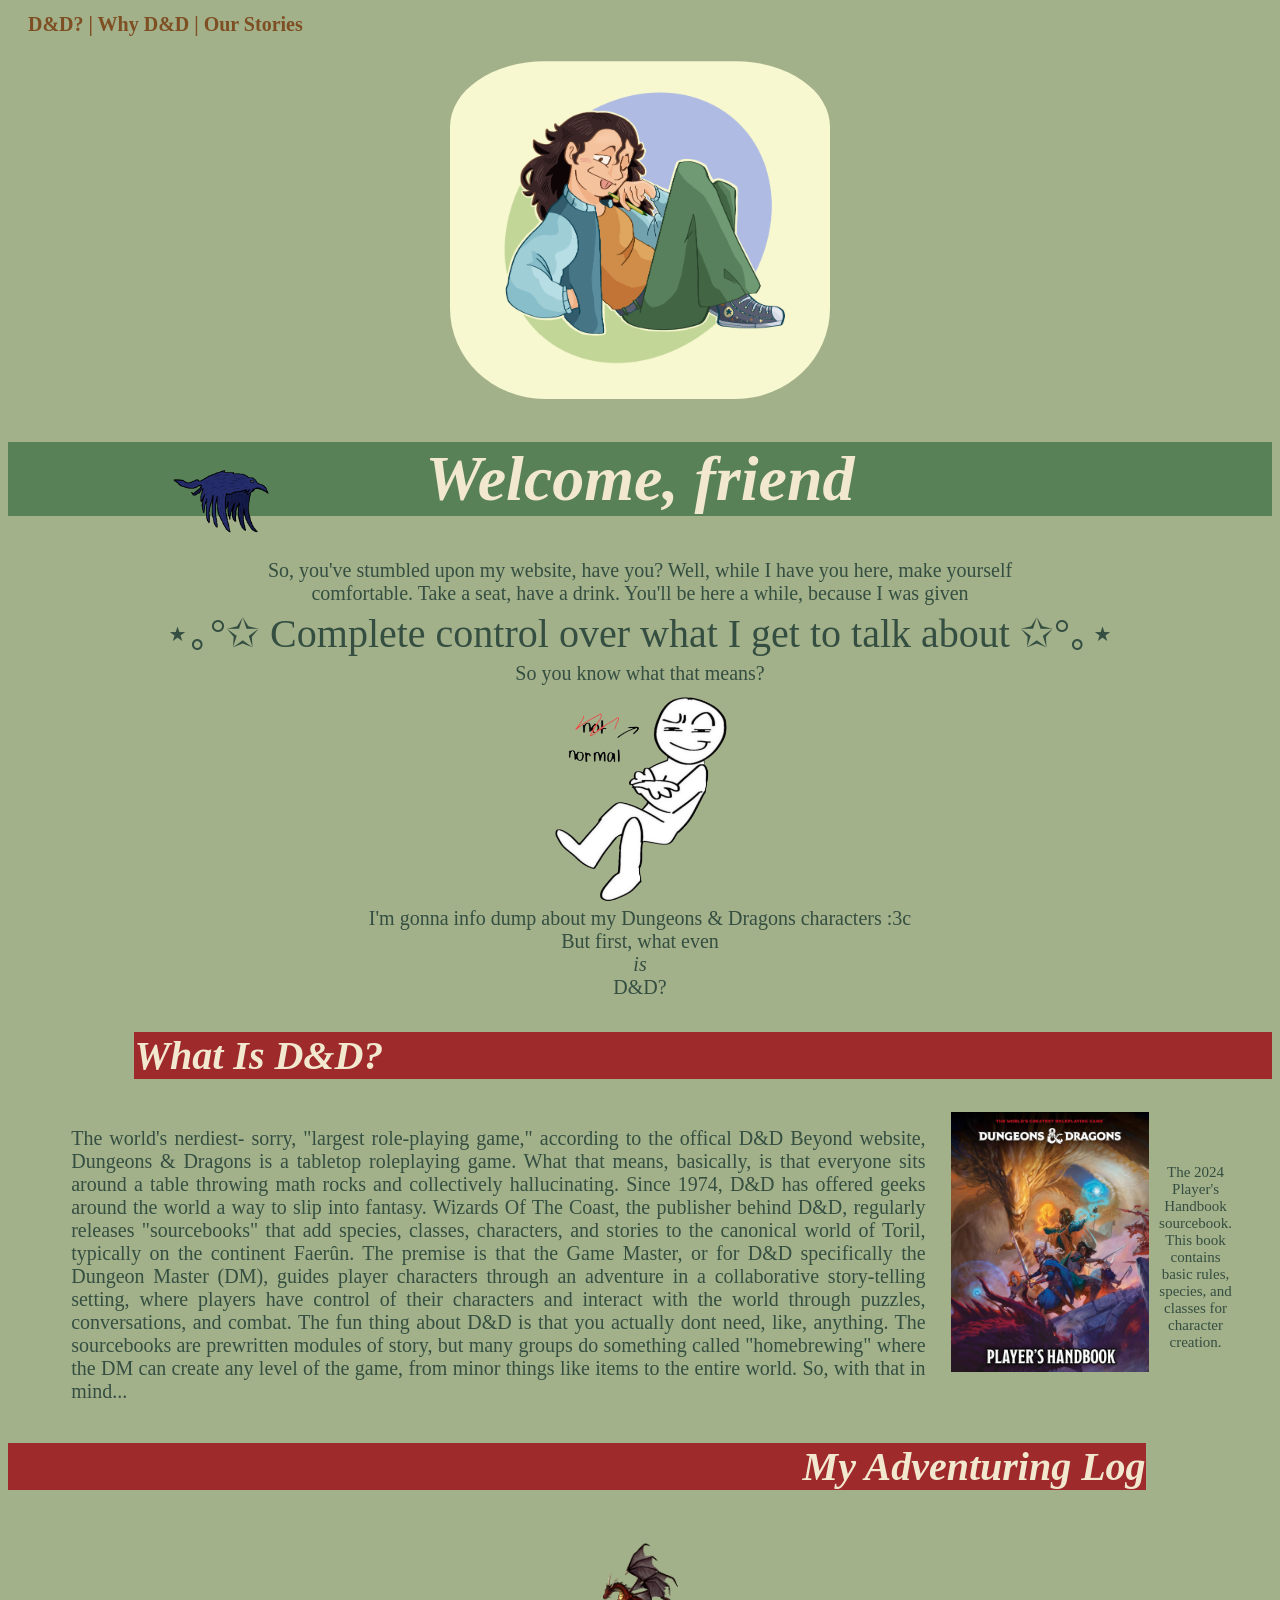
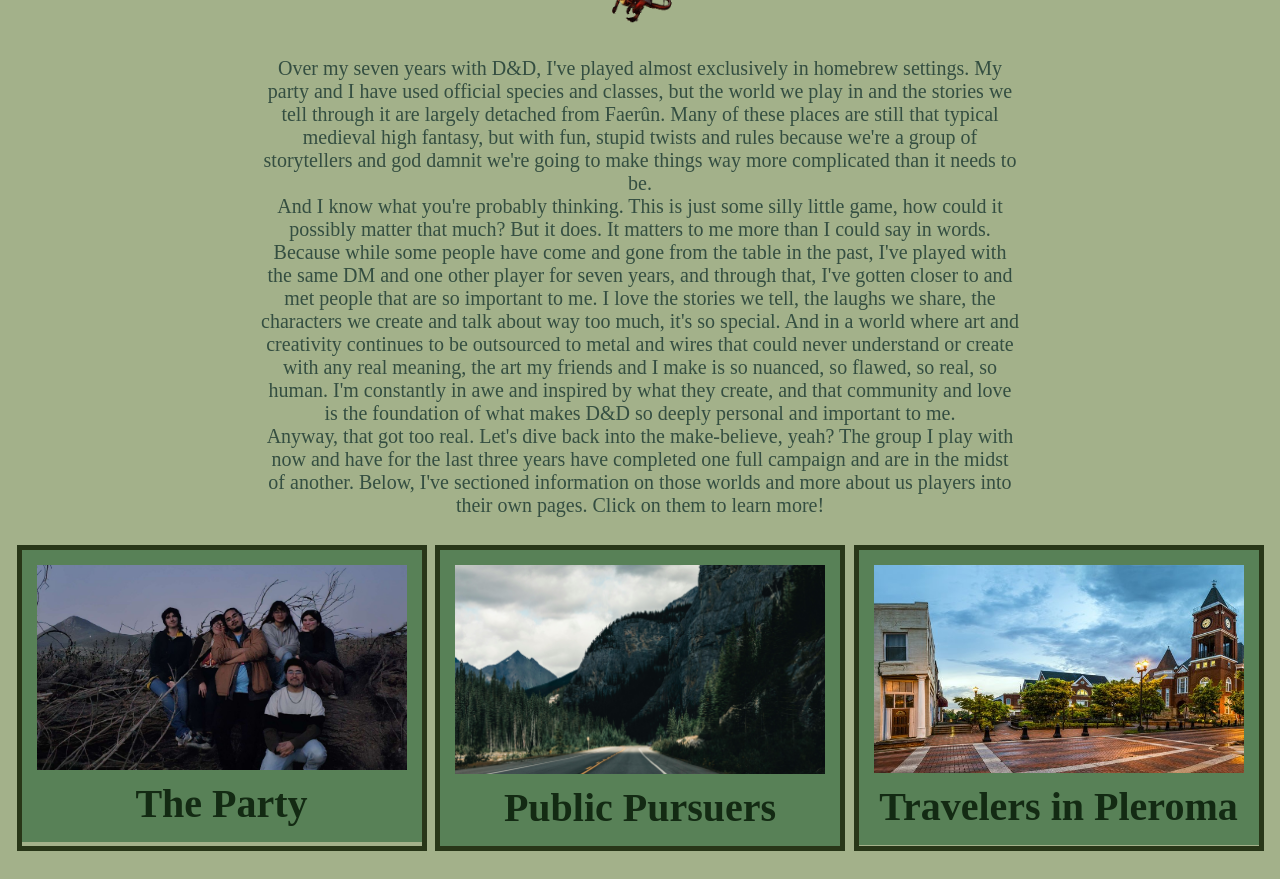
<file: index.html>
<!DOCTYPE html>
<html>
<head>
<title>Home</title>
<link rel="stylesheet" href="css/style.css">
<link rel="icon" href="img/sword.png">
</head>

<nav>
	<a href="#dnd">D&D?</a> |
	<a href="#adventure">Why D&D</a> |
	<a href="#gallery">Our Stories</a>
</nav>

<body class="home">


<div class="top">
	<img class="me" src="img/me_pfp.png" alt="me"/>
	<div class="star"><img src="img/crow.gif"/></div>
</div>

<div class="intro">
	<h1>Welcome, friend</h1>

	<p1>So, you've stumbled upon my website, have you? Well, while I have you here, make yourself comfortable. Take a seat, have a drink. You'll be here a while, because I was given </p1>

	<p2>⋆｡°✩ Complete control over what I get to talk about ✩°｡⋆ </p2>

	<p1>So you know what that means?</p1>
</div>

<div class="insert">

<img src="img/normal.png" alt="meme reaction"/>
<p1>I'm gonna info dump about my Dungeons & Dragons characters :3c
	<br>But first, what even <em>is</em> D&D?</p1>
</div>

<a name="dnd"></a>
<h2> What Is D&D?</h2>

<div class="dnd">

<p3> The world's nerdiest- sorry, "largest role-playing game," according to the offical D&D Beyond website, Dungeons & Dragons is a tabletop roleplaying game. What that means, basically, is that everyone sits around a table throwing math rocks and collectively hallucinating. Since 1974, D&D has offered geeks around the world a way to slip into fantasy. Wizards Of The Coast, the publisher behind D&D, regularly releases "sourcebooks" that add species, classes, characters, and stories to the canonical world of Toril, typically on the continent Faerûn. The premise is that the Game Master, or for D&D specifically the Dungeon Master (DM), guides player characters through an adventure in a collaborative story-telling setting, where players have control of their characters and interact with the world through puzzles, conversations, and combat. The fun thing about D&D is that you actually dont need, like, anything. The sourcebooks are prewritten modules of story, but many groups do something called "homebrewing" where the DM can create any level of the game, from minor things like items to the entire world. So, with that in mind... </p3>

	<img src="img/handbook.jpg" alt="dnd players handbook"/>
	<figcaption> The 2024 Player's Handbook sourcebook. This book contains basic rules, species, and classes for character creation. </figcaption>
</div>

<a name="adventure"></a>
<div class="adventure">
<h3> My Adventuring Log </h3>
<img src="img/dragon.gif" alt="gif dragon"/>
<p1> Over my seven years with D&D, I've played almost exclusively in homebrew settings. My party and I have used official species and classes, but the world we play in and the stories we tell through it are largely detached from Faerûn. Many of these places are still that typical medieval high fantasy, but with fun, stupid twists and rules because we're a group of storytellers and god damnit we're going to make things way more complicated than it needs to be.
<br> And I know what you're probably thinking. This is just some silly little game, how could it possibly matter that much? But it does. It matters to me more than I could say in words. Because while some people have come and gone from the table in the past, I've played with the same DM and one other player for seven years, and through that, I've gotten closer to and met people that are so important to me. I love the stories we tell, the laughs we share, the characters we create and talk about way too much, it's so special. And in a world where art and creativity continues to be outsourced to metal and wires that could never understand or create with any real meaning, the art my friends and I make is so nuanced, so flawed, so real, so human. I'm constantly in awe and inspired by what they create, and that community and love is the foundation of what makes D&D so deeply personal and important to me.
<br> Anyway, that got too real. Let's dive back into the make-believe, yeah? The group I play with now and have for the last three years have completed one full campaign and are in the midst of another. Below, I've sectioned information on those worlds and more about us players into their own pages. Click on them to learn more!
</div>

<a name="gallery"></a>
<br>

<div class="gallery">

<div class="gallery-item">
	<div class="desc"><a href="players/index.html"><img src="img/party1.jpg" alt="my friends">The Party</a></div>
</div>
<div class="gallery-item">
	<div class="desc"><a href="pubpur/index.html"><img src="img/mountains.jpeg" alt="mountains">Public Pursuers</a></div>
</div>
<div class="gallery-item">
	<div class="desc"><a href="c4/index.html"><img src="img/city.jpg" alt="city">Travelers in Pleroma</a></div>
</div>

</div>


</body>


</html>
</file>
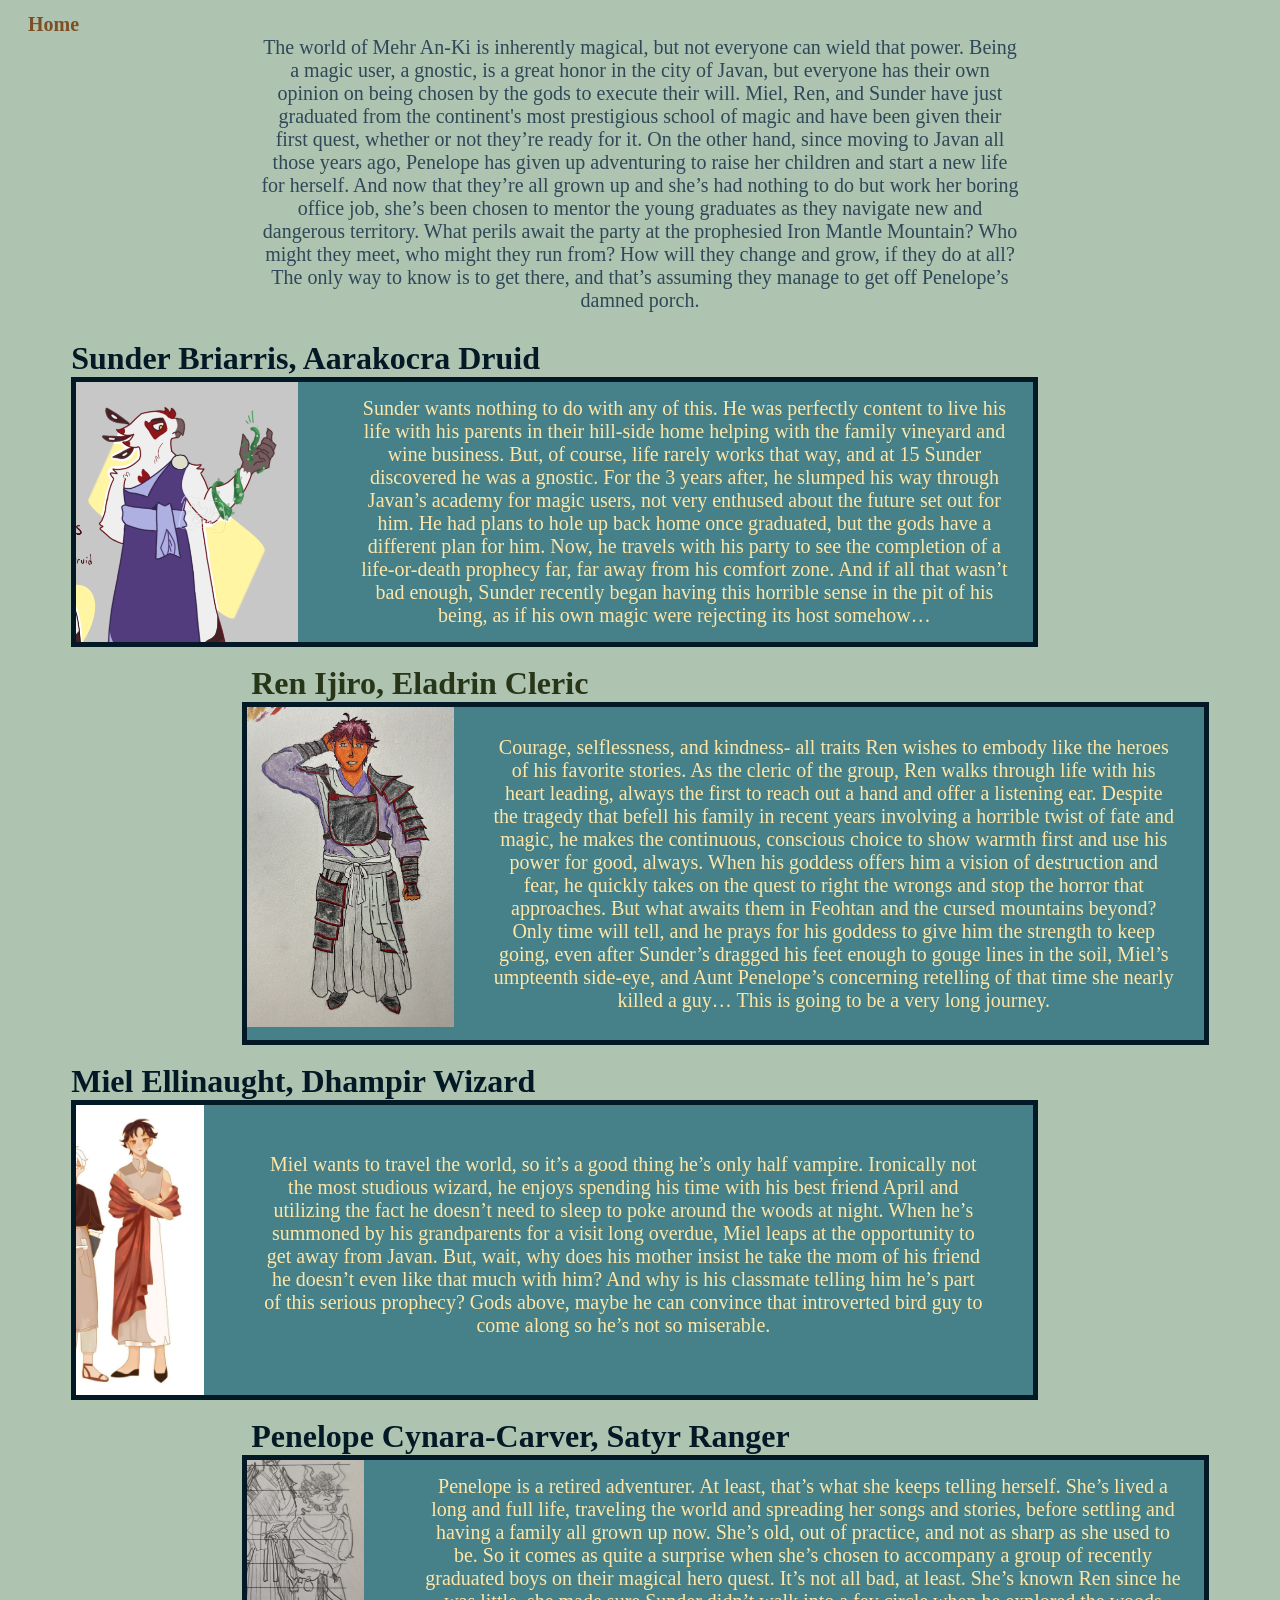
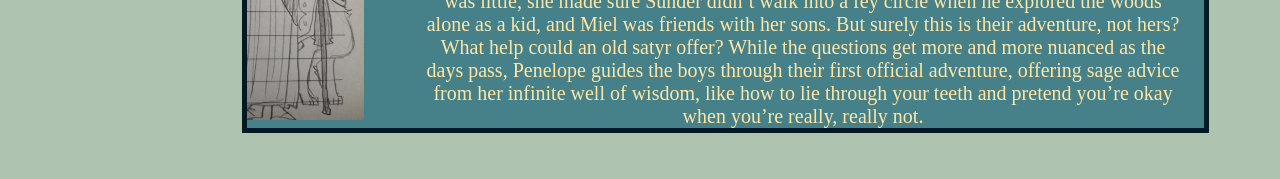
<file: c4/index.html>
<!DOCTYPE html>
<html>
<head>
<title>c4</title>
<link rel="stylesheet" href="css/style.css">
<link rel="icon" href="../img/sword.png">
</head>

<nav>
	<a href="../index.html">Home</a>
</nav>

<div class="intro">
<p1>The world of Mehr An-Ki is inherently magical, but not everyone can wield that power. Being a magic user, a gnostic, is a great honor in the city of Javan, but everyone has their own opinion on being chosen by the gods to execute their will. Miel, Ren, and Sunder have just graduated from the continent's most prestigious school of magic and have been given their first quest, whether or not they’re ready for it. On the other hand, since moving to Javan all those years ago, Penelope has given up adventuring to raise her children and start a new life for herself. And now that they’re all grown up and she’s had nothing to do but work her boring office job, she’s been chosen to mentor the young graduates as they navigate new and dangerous territory. What perils await the party at the prophesied Iron Mantle Mountain? Who might they meet, who might they run from? How will they change and grow, if they do at all? The only way to know is to get there, and that’s assuming they manage to get off Penelope’s damned porch.</p1>
</div>

<br>

<div class="gallery">

<h class="head-sunder"><b>Sunder Briarris, Aarakocra Druid</b></h>
<div class="sunder">
	<img src="img/sunder.png" alt="sunder">
	<p2> Sunder wants nothing to do with any of this. He was perfectly content to live his life with his parents in their hill-side home helping with the family vineyard and wine business. But, of course, life rarely works that way, and at 15 Sunder discovered he was a gnostic. For the 3 years after, he slumped his way through Javan’s academy for magic users, not very enthused about the future set out for him. He had plans to hole up back home once graduated, but the gods have a different plan for him. Now, he travels with his party to see the completion of a life-or-death prophecy far, far away from his comfort zone. And if all that wasn’t bad enough, Sunder recently began having this horrible sense in the pit of his being, as if his own magic were rejecting its host somehow…
 </p2>
</div>

<br>

<h class="head-ren"><b>Ren Ijiro, Eladrin Cleric</b></h>
<div class="ren">
	<img src="img/ren.jpg" alt="ren">
	<p2> Courage, selflessness, and kindness- all traits Ren wishes to embody like the heroes of his favorite stories. As the cleric of the group, Ren walks through life with his heart leading, always the first to reach out a hand and offer a listening ear. Despite the tragedy that befell his family in recent years involving a horrible twist of fate and magic, he makes the continuous, conscious choice to show warmth first and use his power for good, always. When his goddess offers him a vision of destruction and fear, he quickly takes on the quest to right the wrongs and stop the horror that approaches. But what awaits them in Feohtan and the cursed mountains beyond? Only time will tell, and he prays for his goddess to give him the strength to keep going, even after Sunder’s dragged his feet enough to gouge lines in the soil, Miel’s umpteenth side-eye, and Aunt Penelope’s concerning retelling of that time she nearly killed a guy… This is going to be a very long journey.
 </p2>
</div>

<br>

<h class="head-miel"><b>Miel Ellinaught, Dhampir Wizard</b></h>
<div class="miel">
	<img src="img/miel.jpg" alt="miel">
	<p2> Miel wants to travel the world, so it’s a good thing he’s only half vampire. Ironically not the most studious wizard, he enjoys spending his time with his best friend April and utilizing the fact he doesn’t need to sleep to poke around the woods at night. When he’s summoned by his grandparents for a visit long overdue, Miel leaps at the opportunity to get away from Javan. But, wait, why does his mother insist he take the mom of his friend he doesn’t even like that much with him? And why is his classmate telling him he’s part of this serious prophecy? Gods above, maybe he can convince that introverted bird guy to come along so he’s not so miserable.
 </p2>
</div>

<br>

<h class="head-pene"><b>Penelope Cynara-Carver, Satyr Ranger</b></h>
<div class="pene">
	<img src="img/pene.jpg" alt="penelope">
	<p2> Penelope is a retired adventurer. At least, that’s what she keeps telling herself. She’s lived a long and full life, traveling the world and spreading her songs and stories, before settling and having a family all grown up now. She’s old, out of practice, and not as sharp as she used to be. So it comes as quite a surprise when she’s chosen to accompany a group of recently graduated boys on their magical hero quest. It’s not all bad, at least. She’s known Ren since he was little, she made sure Sunder didn’t walk into a fey circle when he explored the woods alone as a kid, and Miel was friends with her sons. But surely this is their adventure, not hers? What help could an old satyr offer? While the questions get more and more nuanced as the days pass, Penelope guides the boys through their first official adventure, offering sage advice from her infinite well of wisdom, like how to lie through your teeth and pretend you’re okay when you’re really, really not.
 </p2>
</div>

<br>

</div>
</file>
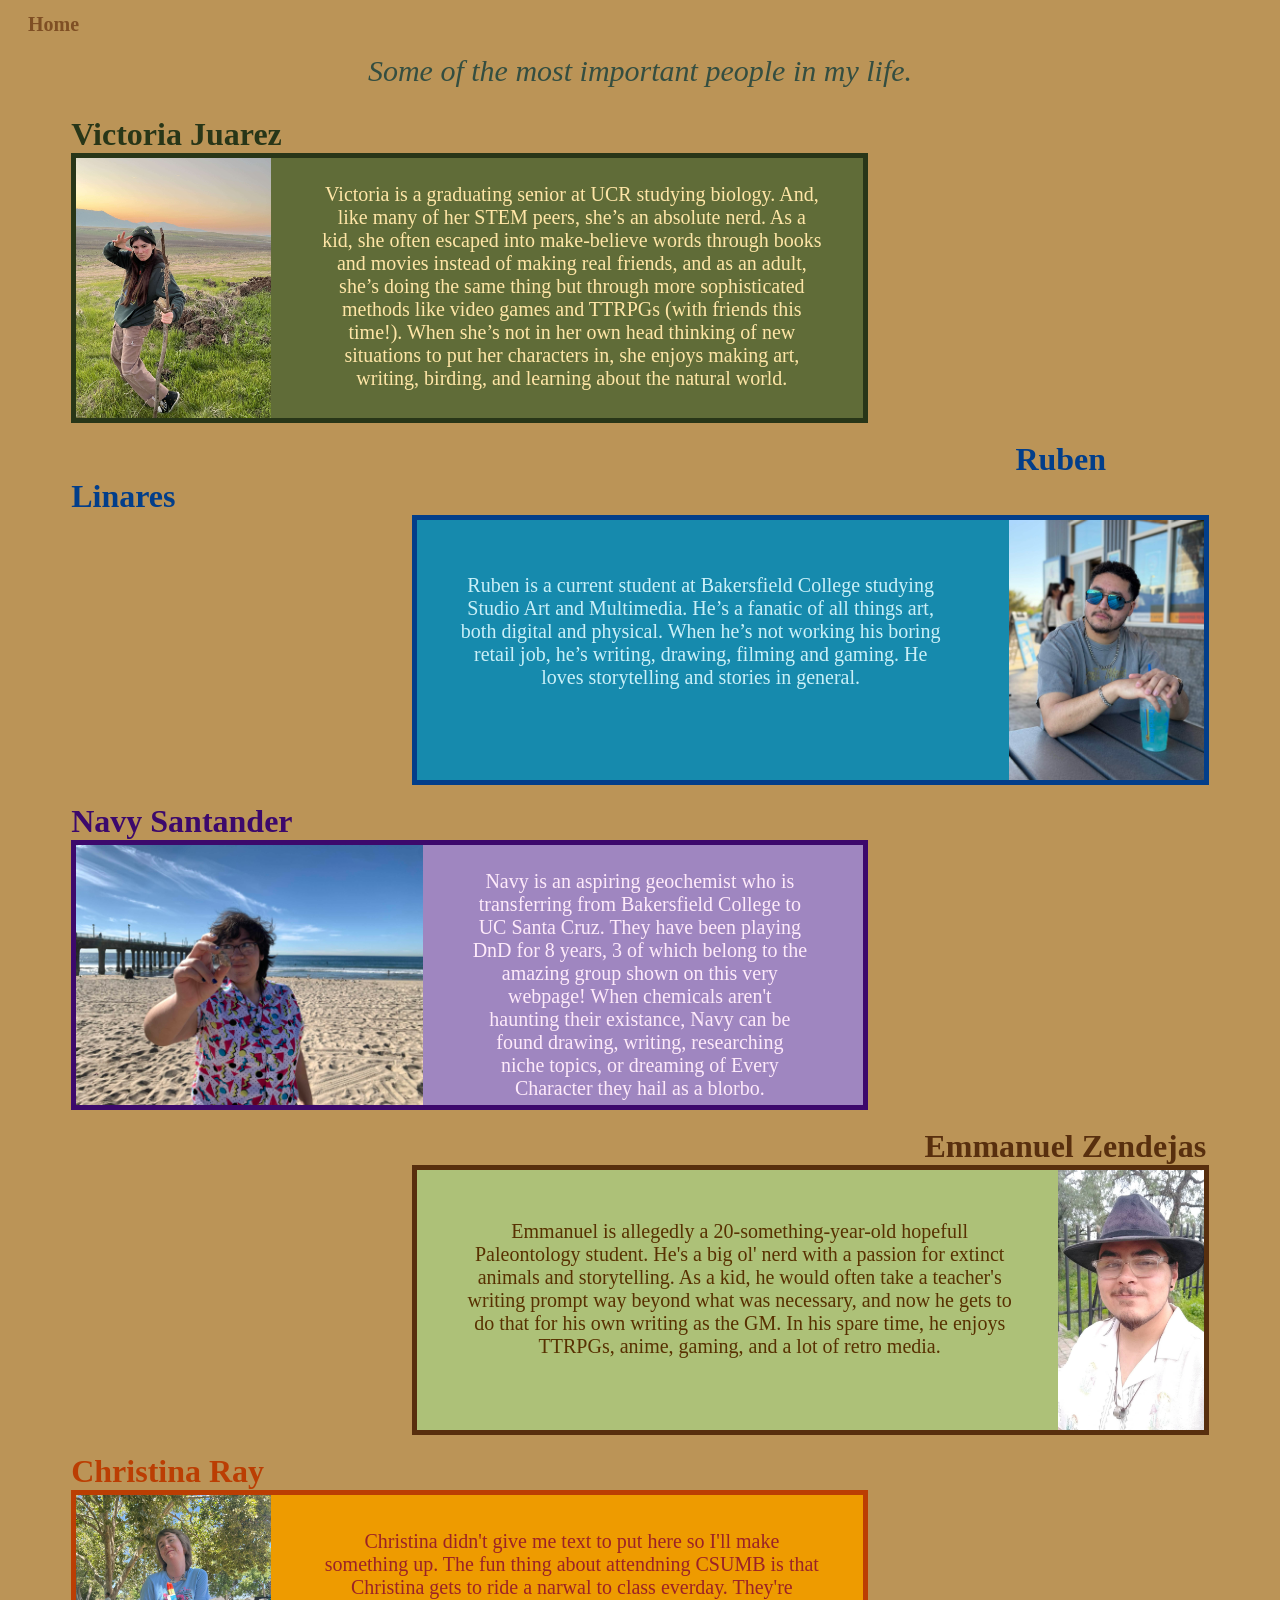
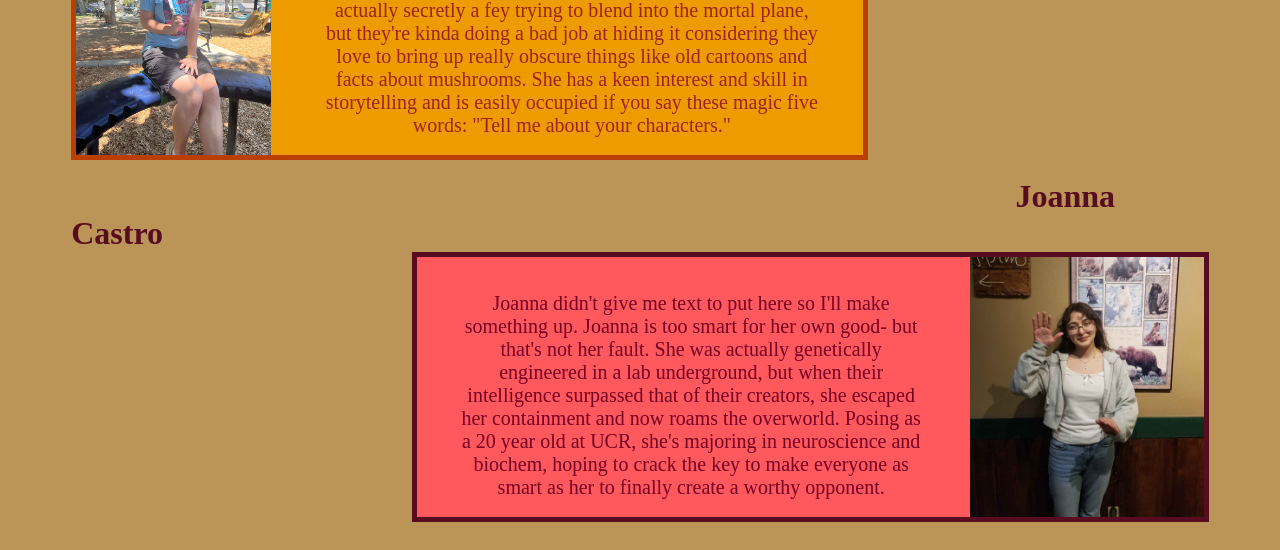
<file: players/index.html>
<!DOCTYPE html>
<html>
<head>
<title>Players</title>
<link rel="stylesheet" href="css/style.css">
<link rel="icon" href="../img/sword.png">
</head>

<header>
<nav>
	<a href="../index.html">Home</a>
</nav>

<br>

<div class="intro">
<p1> <em>Some of the most important people in my life.</em> </p1>
</div>

</header>

<body>

<br>

<div class="gallery">

<h class= "head-victoria"><b>Victoria Juarez</b></h>
<div class="victoria">
	<img src="img/me.jpg" alt="victoria">
	<p2> Victoria is a graduating senior at UCR studying biology. And, like many of her STEM peers, she’s an absolute nerd. As a kid, she often escaped into make-believe words through books and movies instead of making real friends, and as an adult, she’s doing the same thing but through more sophisticated methods like video games and TTRPGs (with friends this time!). When she’s not in her own head thinking of new situations to put her characters in, she enjoys making art, writing, birding, and learning about the natural world. </p2>
</div>

<br>

<h class="head-ruben"><b>Ruben Linares</b></h>
<div class="ruben">
	<p2> Ruben is a current student at Bakersfield College studying Studio Art and Multimedia. He’s a fanatic of all things art, both digital and physical. When he’s not working his boring retail job, he’s writing, drawing, filming and gaming. He loves storytelling and stories in general. </p2>
	<img src="img/ruben.jpg" alt="ruben">
</div>

<br>

<h class="head-navy"><b>Navy Santander</b></h>
<div class="navy">
	<img src="img/navy.jpg" alt="navy">
	<p2> Navy is an aspiring geochemist who is transferring from Bakersfield College to UC Santa Cruz. They have been playing DnD for 8 years, 3 of which belong to the amazing group shown on this very webpage! When chemicals aren't haunting their existance, Navy can be found drawing, writing, researching niche topics, or dreaming of Every Character they hail as a blorbo. </p2>
</div>

<br>

<h class="head-eman"><b>Emmanuel Zendejas</b></h>
<div class="eman">
	<p2> Emmanuel is allegedly a 20-something-year-old hopefull Paleontology student. He's a big ol' nerd with a passion for extinct animals and storytelling. As a kid, he would often take a teacher's writing prompt way beyond what was necessary, and now he gets to do that for his own writing as the GM.  In his spare time, he enjoys TTRPGs, anime,  gaming, and a lot of retro media.
 </p2>
	<img src="img/eman.jpg" alt="eman">
</div>

<br>

<h class="head-chris"><b>Christina Ray</b></h>
<div class="chris">
	<img src="img/chris.jpg" alt="chris">
	<p2> Christina didn't give me text to put here so I'll make something up. The fun thing about attendning CSUMB is that Christina gets to ride a narwal to class everday. They're actually secretly a fey trying to blend into the mortal plane, but they're kinda doing a bad job at hiding it considering they love to bring up really obscure things like old cartoons and facts about mushrooms. She has a keen interest and skill in storytelling and is easily occupied if you say these magic five words: "Tell me about your characters." </p2>
</div>

<br>

<h class="head-jo"><b>Joanna Castro</b></h>
<div class="jo">
	<p2> Joanna didn't give me text to put here so I'll make something up. Joanna is too smart for her own good- but that's not her fault. She was actually genetically engineered in a lab underground, but when their intelligence surpassed that of their creators, she escaped her containment and now roams the overworld. Posing as a 20 year old at UCR, she's majoring in neuroscience and biochem, hoping to crack the key to make everyone as smart as her to finally create a worthy opponent.
 </p2>
	<img src="img/jo.jpg" alt="jo">
</div>

</div>

</body>

</html>
</file>
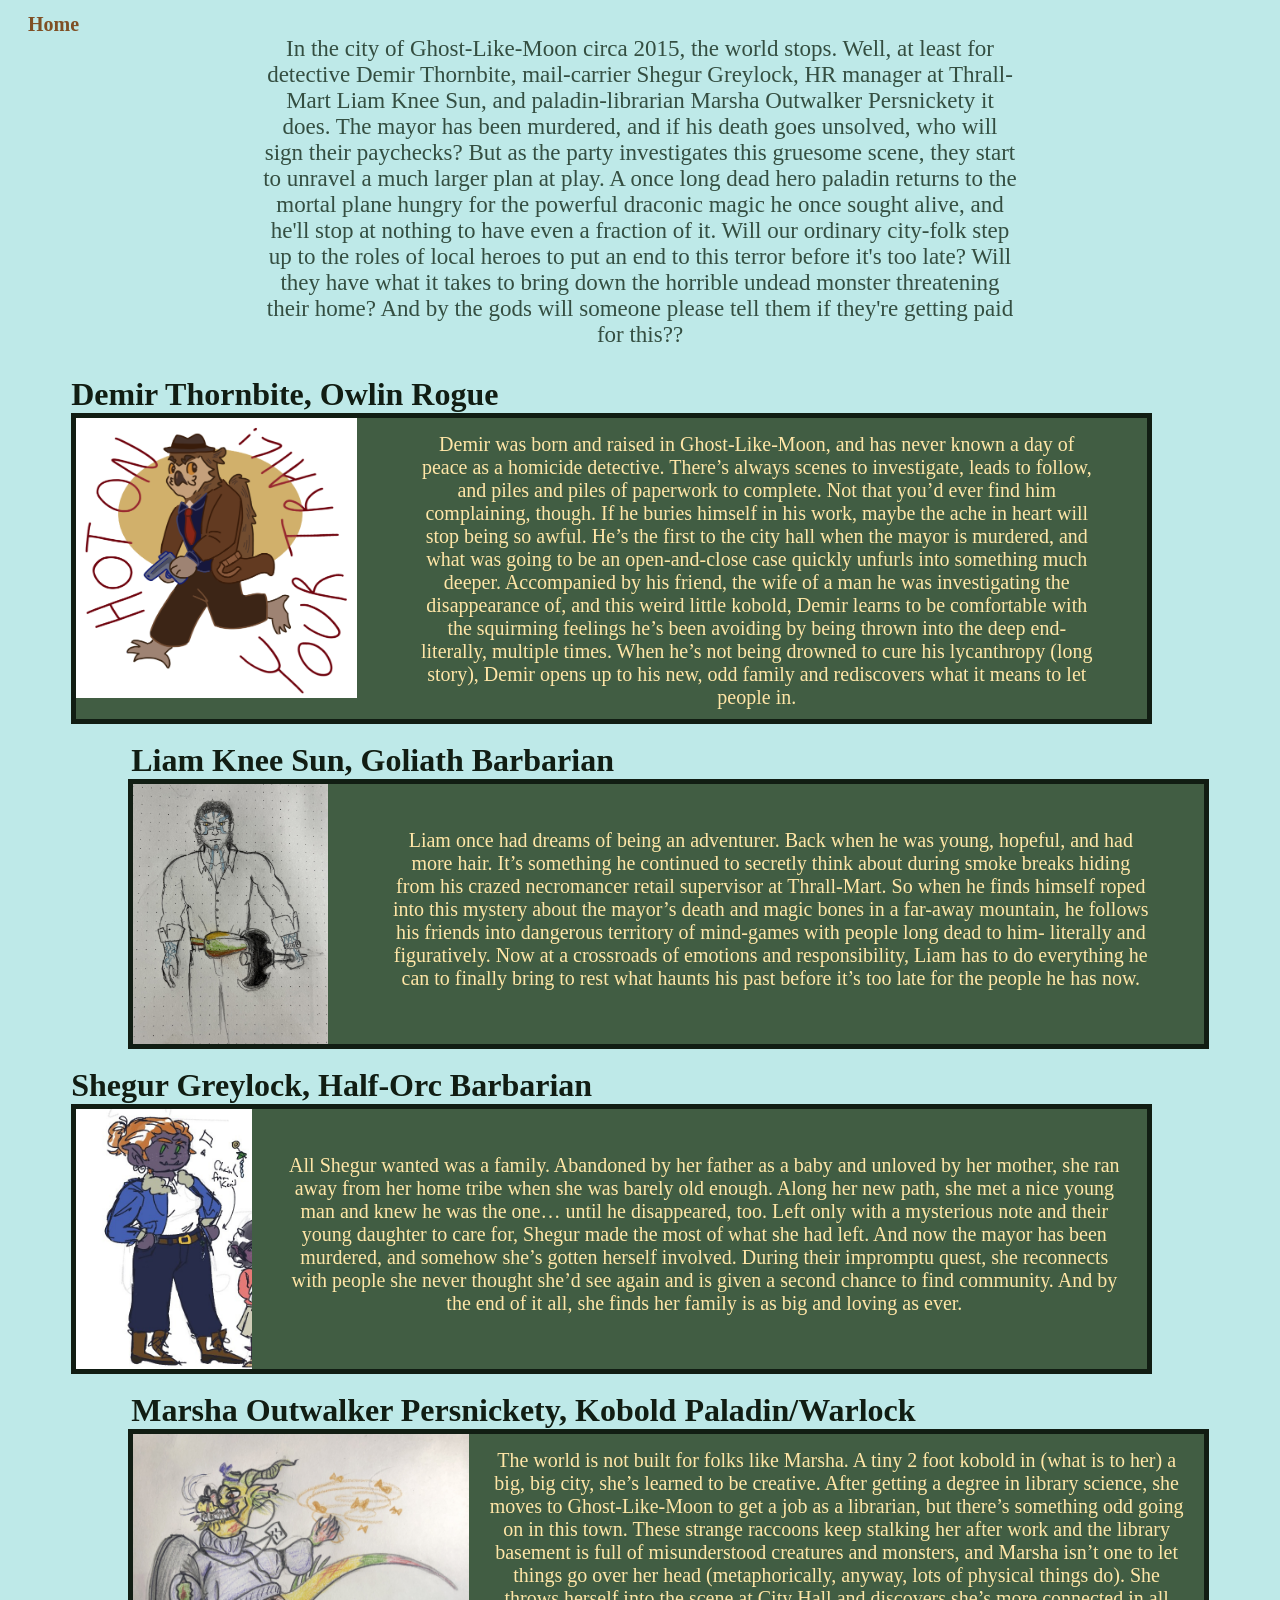
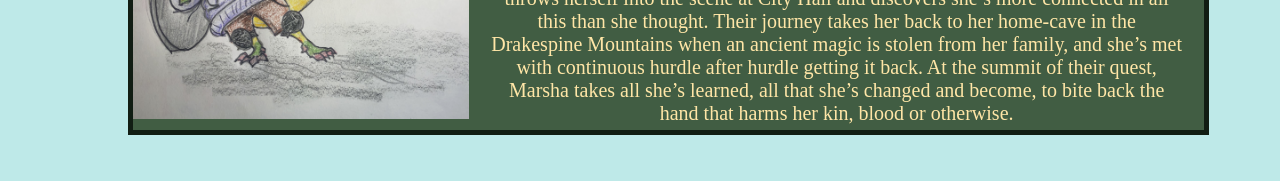
<file: pubpur/index.html>
<!DOCTYPE html>
<html>
<head>
<title>Public Pursuers</title>
<link rel="stylesheet" href="css/style.css">
<link rel="icon" href="../img/sword.png">
</head>

<nav>
	<a href="../index.html">Home</a>
</nav>


<div class="intro">
<p1> In the city of Ghost-Like-Moon circa 2015, the world stops. Well, at least for detective Demir Thornbite, mail-carrier Shegur Greylock, HR manager at Thrall-Mart Liam Knee Sun, and paladin-librarian Marsha Outwalker Persnickety it does. The mayor has been murdered, and if his death goes unsolved, who will sign their paychecks? But as the party investigates this gruesome scene, they start to unravel a much larger plan at play. A once long dead hero paladin returns to the mortal plane hungry for the powerful draconic magic he once sought alive, and he'll stop at nothing to have even a fraction of it. Will our ordinary city-folk step up to the roles of local heroes to put an end to this terror before it's too late? Will they have what it takes to bring down the horrible undead monster threatening their home? And by the gods will someone please tell them if they're getting paid for this?? 
</p1>
</div>

<br>


<!-- <section class= format>
<section class= character> -->


<div class="gallery">

<h class="head-demir"><b>Demir Thornbite, Owlin Rogue</b></h>
<div class="demir">
	<img src="img/demir.png" alt="demir">
	<p2> Demir was born and raised in Ghost-Like-Moon, and has never known a day of peace as a homicide detective. There’s always scenes to investigate, leads to follow, and piles and piles of paperwork to complete. Not that you’d ever find him complaining, though. If he buries himself in his work, maybe the ache in heart will stop being so awful. He’s the first to the city hall when the mayor is murdered, and what was going to be an open-and-close case quickly unfurls into something much deeper. Accompanied by his friend, the wife of a man he was investigating the disappearance of, and this weird little kobold, Demir learns to be comfortable with the squirming feelings he’s been avoiding by being thrown into the deep end- literally, multiple times. When he’s not being drowned to cure his lycanthropy (long story), Demir opens up to his new, odd family and rediscovers what it means to let people in. </p2>
</div>

<!-- </section>
</section>
 -->
<br>

<h class="head-liam"><b>Liam Knee Sun, Goliath Barbarian</b></h>
<div class="liam">
	<img src="img/liam.jpg" alt="liam">
	<p2>Liam once had dreams of being an adventurer. Back when he was young, hopeful, and had more hair. It’s something he continued to secretly think about during smoke breaks hiding from his crazed necromancer retail supervisor at Thrall-Mart. So when he finds himself roped into this mystery about the mayor’s death and magic bones in a far-away mountain, he follows his friends into dangerous territory of mind-games with people long dead to him- literally and figuratively. Now at a crossroads of emotions and responsibility, Liam has to do everything he can to finally bring to rest what haunts his past before it’s too late for the people he has now.</p2>
</div>

<br>

<h class="head-shegur"><b>Shegur Greylock, Half-Orc Barbarian</b></h>
<div class="shegur">
	<img src="img/shegur.jpg" alt="shegur">
	<p2>All Shegur wanted was a family. Abandoned by her father as a baby and unloved by her mother, she ran away from her home tribe when she was barely old enough. Along her new path, she met a nice young man and knew he was the one… until he disappeared, too. Left only with a mysterious note and their young daughter to care for, Shegur made the most of what she had left. And now the mayor has been murdered, and somehow she’s gotten herself involved. During their impromptu quest, she reconnects with people she never thought she’d see again and is given a second chance to find community. And by the end of it all, she finds her family is as big and loving as ever.</p2>
</div>

<br>


<h class="head-marsha"><b>Marsha Outwalker Persnickety, Kobold Paladin/Warlock</b></h>
<div class="marsha">
	<img src="img/marsha.jpg" alt="marsha">
	<p2>The world is not built for folks like Marsha. A tiny 2 foot kobold in (what is to her) a big, big city, she’s learned to be creative. After getting a degree in library science, she moves to Ghost-Like-Moon to get a job as a librarian, but there’s something odd going on in this town. These strange raccoons keep stalking her after work and the library basement is full of misunderstood creatures and monsters, and Marsha isn’t one to let things go over her head (metaphorically, anyway, lots of physical things do). She throws herself into the scene at City Hall and discovers she’s more connected in all this than she thought. Their journey takes her back to her home-cave in the Drakespine Mountains when an ancient magic is stolen from her family, and she’s met with continuous hurdle after hurdle getting it back. At the summit of their quest, Marsha takes all she’s learned, all that she’s changed and become, to bite back the hand that harms her kin, blood or otherwise.</p2>
</div>

<br>



</div>
</file>
<file: css/style.css>
body {
  background-color: #a3b18a;
}

nav {
  margin-left: 20px;
  padding-top: 5px;
  text-align: left;
  font-family: Gregoria;
  color: #7f4f24;
  font-weight: bold; 
  font-size: 20px;
}


a {
    text-decoration: none;
    color: #7f4f24;
    font-weight: bold;
}
a:hover{
    text-decoration: none;
    color: #ffe6a7;
}


.top img {
    display: block;
    margin: auto;
    width: 30%;
    border-radius: 25%;
    padding-top: 2%;
    position: relative;
    z-index: 2;
}

@keyframes myAnimation {
  0%   {left:-20%; top:20%;}
  25%  {left:25%; top:20%;}
  50%  {left:50%; top:20%;}
  100%  {left:65%; top:20%;}
}
.star {
  width: 35%;
  position: absolute;
  z-index: 1;
  animation-name: myAnimation;
  animation-duration: 25s;
  animation-iteration-count: infinite;
  animation-timing-function: linear;
  overscroll-behavior-x: contain;
}



h1 {
  color: #f2e8cf;
  background-color: #588157;
  text-align: center;
  font-family: Garamond;
  font-style: italic;
  font-size: 400%;
}

p1 {
  display: flex;
  flex-direction: column;
  margin-left: 20%;
  margin-right: 20%;
  text-align: center;
  font-family: Gregoria;
  color: #344e41;
  font-size: 20px;
}

p2 {
  display: flex;
  flex-direction: column;
  align-items: center;
  font-family: Gregoria;
  color: #344e41;
  font-size: 40px;
  font-style: bold;
  padding: 5px;
}




.insert img {
  width: 15%;
}

.insert{
  display: flex;
  flex-direction: column;
  align-items: center;
  font-family: Gregoria;
  color: #344e41;
  font-size: 20px;
}


h2 {
  color: #f2e8cf;
  background-color: #9e2a2b;
  align-items: left;
  font-family: Garamond;
  font-style: italic;
  font-size: 250%;
  margin-left: 10%;
}


.dnd {
  display: flex;
  flex-direction: row;
  justify-content: left;
  flex-wrap: nowrap;
}

.dnd p3 {
  display: flex;
  flex-direction: column;
  text-align: justify;
  font-family: Gregoria;
  color: #344e41;
  font-size: 20px;
  padding-top: 15px;
  margin-left: 5%;
  padding-right: 20px;
}

.dnd img {
  height: 260px;
  padding-left: 5px;
  padding-right: 10px;
}

figcaption {
  text-align: center;
  margin: auto;
  font-family: Gregoria;
  color: #344e41;
  font-size: 15px;
  padding-right: 40px;
 }



h3 {
  color: #f2e8cf;
  background-color: #9e2a2b;
  text-align: right;
  font-family: Garamond;
  font-style: italic;
  font-size: 250%;
  margin-right: 10%;
}

.adventure img{
    display: block;
    margin: auto;
    width: 10%;
    position: relative;
}


div.gallery {
  display: flex;
  flex-direction: row;
  flex-wrap: wrap;
  justify-content: space-evenly;
  padding-top: 10px;
  padding-bottom: 20px;
}

div.gallery-item {
  border: 5px solid #283618;
  width: 400px;
}

div.gallery-item img {
  width: 100%;
}

div.gallery-item div.desc {
  color: #f2e8cf;
  background-color: #588157;
  text-align: center;
  font-family: Garamond;
  font-size: 40px;
  padding: 15px;
  text-align: center;
  a {
    text-decoration: none;
    color: #132a13;
    font-weight: bold;
    }
  a:hover{
    text-decoration: none;
    color: #a3b18a;
    }
}
</file>
<file: c4/css/style.css>
body {
  background-color: #aec3b0;
}

nav {
  margin-left: 20px;
  padding-top: 5px;
  text-align: left;
  font-family: Gregoria;
  color: #7f4f24;
  font-weight: bold; 
  font-size: 20px;
}

a {
    text-decoration: none;
    color: #7f4f24;
    font-weight: bold;
}
a:hover{
    text-decoration: none;
    color: #ffe6a7;
}

.intro p1 {
  display: flex;
  flex-direction: column;
  margin-left: 20%;
  margin-right: 20%;
  text-align: center;
  font-family: Gregoria;
  color: #2f4858;
  font-size: 20px;
}


div.gallery {
  justify-content: space-evenly;
  padding-top: 10px;
  padding-bottom: 20px;
  margin-left: 5%;
  margin-right: 5%;
}


.head-sunder {
  color: #031926;
  font-family: Garamond;
  font-size: 200%;
}
.sunder {
  display: flex;
  flex-direction: row;
  justify-content: left;
  flex-wrap: nowrap;
  background-color: #468189;
  color: white;
  border: 5px solid #031926;
  margin-right: 15%;
}
.sunder img {
  height: 260px;
  padding-right: 10px;
}
.sunder p2 {
  display: flex;
  flex-direction: column;
  text-align: center;
  font-family: Gregoria;
  color: #ffe6a7;
  font-size: 20px;
  padding-top: 15px;
  margin-left: 5%;
  padding-right: 20px;
}


.head-ren {
  color: #283618;
  font-family: Garamond;
  font-size: 200%;
  margin-left: 180px;
}
.ren {
  display: flex;
  flex-direction: row;
  justify-content: left;
  flex-wrap: nowrap;
  background-color: #468189;
  color: white;
  border: 5px solid #031926;
  margin-left: 15%;
}
.ren img {
  height: 320px;
  padding-right: 10px;
}
.ren p2 {
  display: flex;
  flex-direction: column;
  text-align: center;
  font-family: Gregoria;
  color: #ffe6a7;
  font-size: 20px;
  padding: 3%;
}


.head-miel {
  color: #031926;
  font-family: Garamond;
  font-size: 200%;
}
.miel {
  display: flex;
  flex-direction: row;
  justify-content: left;
  flex-wrap: nowrap;
  background-color: #468189;
  color: white;
  border: 5px solid #031926;
  margin-right: 15%;
}
.miel img {
  height: 290px;
  padding-right: 10px;
}
.miel p2 {
  display: flex;
  flex-direction: column;
  text-align: center;
  font-family: Gregoria;
  color: #ffe6a7;
  font-size: 20px;
  padding-top: 15px;
  margin-left: 5%;
  padding-top: 5%;
  margin-right: 5%;
}


.head-pene {
  color: #031926;
  font-family: Garamond;
  font-size: 200%;
  margin-left: 180px;
}
.pene {
  display: flex;
  flex-direction: row;
  justify-content: left;
  flex-wrap: nowrap;
  background-color: #468189;
  color: white;
  border: 5px solid #031926;
  margin-left: 15%;
}
.pene img {
  height: 260px;
  padding-right: 10px;
}
.pene p2 {
  display: flex;
  flex-direction: column;
  text-align: center;
  font-family: Gregoria;
  color: #ffe6a7;
  font-size: 20px;
  padding-top: 15px;
  margin-left: 5%;
  padding-right: 20px;
}
</file>
<file: players/css/style.css>
body {
  background-color: #bb9457;
}

nav {
  margin-left: 20px;
  padding-top: 5px;
  text-align: left;
  font-family: Gregoria;
  color: #7f4f24;
  font-weight: bold; 
  font-size: 20px;
}

a {
    text-decoration: none;
    color: #7f4f24;
    font-weight: bold;
}
a:hover{
    text-decoration: none;
    color: #ffe6a7;
}

.intro {
  display: flex;
  flex-direction: column;
  margin-left: 20%;
  margin-right: 20%;
  text-align: center;
  font-family: Gregoria;
  color: #344e41;
  font-size: 30px;
}



div.gallery {
  justify-content: space-evenly;
  padding-top: 10px;
  padding-bottom: 20px;
  margin-left: 5%;
  margin-right: 5%;
}

.head-victoria {
  color: #283618;
  font-family: Garamond;
  font-size: 200%;
}
.victoria {
  display: flex;
  flex-direction: row;
  justify-content: left;
  flex-wrap: nowrap;
  background-color: #606c38;
  color: white;
  border: 5px solid #283618;
  margin-right: 30%;
}
.victoria img {
  height: 260px;
  padding-right: 10px;
}
.victoria p2 {
  display: flex;
  flex-direction: column;
  text-align: center;
  font-family: Gregoria;
  color: #ffe6a7;
  font-size: 20px;
  padding-top: 15px;
  margin-left: 5%;
  margin-right: 5%;
  margin-top: 10px;
}

.head-ruben {
  margin-left: 83%;
  color: #023e8a;
  text-align: right;
  font-family: Garamond;
  font-size: 200%;
}
.ruben {
  display: flex;
  flex-direction: row;
  justify-content: left;
  flex-wrap: nowrap;
  background-color: #168aad;
  color: white;
  border: 5px solid #023e8a;
  margin-left: 30%;
}
.ruben img {
  height: 260px;
  padding-left: 5px;
}
.ruben p2 {
  display: flex;
  flex-direction: column;
  text-align: center;
  font-family: Gregoria;
  color: #caf0f8;
  font-size: 20px;
  padding-top: 15px;
  margin: 5%;
  padding-right: 20px;
}

.head-navy {
  color: #3c096c;
  font-family: Garamond;
  font-size: 200%;
}
.navy {
  display: flex;
  flex-direction: row;
  justify-content: left;
  flex-wrap: nowrap;
  background-color: #9f86c0;
  color: white;
  border: 5px solid #3c096c;
  margin-right: 30%;
}
.navy img {
  height: 260px;
  padding-right: 10px;
}
.navy p2 {
  display: flex;
  flex-direction: column;
  text-align: center;
  font-family: Gregoria;
  color: #feeafa;
  font-size: 20px;
  padding-top: 15px;
  margin-left: 5%;
  padding-right: 7%;
  margin-top: 10px;
}

.head-eman {
  margin-left: 75%;
  color: #582f0e;
  text-align: right;
  font-family: Garamond;
  font-size: 200%;
}
.eman {
  display: flex;
  flex-direction: row;
  justify-content: left;
  flex-wrap: nowrap;
  background-color: #adc178;
  color: white;
  border: 5px solid #582f0e;
  margin-left: 30%; 
}
.eman img {
  height: 260px;
  padding-left: 5px;
}
.eman p2 {
  display: flex;
  flex-direction: column;
  text-align: center;
  font-family: Gregoria;
  color: #583101;
  font-size: 20px;
  padding-top: 15px;
  margin-left: 5%;
  margin-right: 30px;
  margin-top: 35px;
}

.head-chris {
  color: #bb3e03;
  font-family: Garamond;
  font-size: 200%;
}
.chris {
  display: flex;
  flex-direction: row;
  justify-content: left;
  flex-wrap: nowrap;
  background-color: #ee9b00;
  color: white;
  border: 5px solid #bb3e03;
  margin-right: 30%;
}
.chris img {
  height: 260px;
  padding-right: 10px;
}
.chris p2 {
  display: flex;
  flex-direction: column;
  text-align: center;
  font-family: Gregoria;
  color: #9b2226;
  font-size: 20px;
  padding-top: 15px;
  margin-left: 5%;
  margin-right: 5%;
  margin-top: 20px;
}

.head-jo {
  margin-left: 83%;
  color: #580c1f;
  text-align: right;
  font-family: Garamond;
  font-size: 200%;
}
.jo {
  display: flex;
  flex-direction: row;
  justify-content: left;
  flex-wrap: nowrap;
  background-color: #ff595e;
  color: white;
  border: 5px solid #580c1f;
  margin-left: 30%;
}
.jo img {
  height: 260px;
  padding-left: 5px;
}
.jo p2 {
  display: flex;
  flex-direction: column;
  text-align: center;
  font-family: Gregoria;
  color: #720026;
  font-size: 20px;
  padding-top: 15px;
  margin-left: 5%;
  margin-right: 5%;
  margin-top: 20px;
}
</file>
<file: pubpur/css/style.css>
body {
  background-color: #bee9e8;
}

nav {
  margin-left: 20px;
  padding-top: 5px;
  text-align: left;
  font-family: Gregoria;
  color: #7f4f24;
  font-weight: bold; 
  font-size: 20px;
}
a {
    text-decoration: none;
    color: #7f4f24;
    font-weight: bold;
}
a:hover{
    text-decoration: none;
    color: #ffe6a7;
}


.intro p1 {
  display: flex;
  flex-direction: column;
  margin-left: 20%;
  margin-right: 20%;
  text-align: center;
  font-family: Monaco;
  color: #344e41;
  font-size: 23px;
}


/*.character {
  display: flex;
  flex-direction: row;
  justify-content: left;
  flex-wrap: nowrap;
}

.character img {
  height: 200px;
  border-radius: 16px;
}

.characterdesc {
  display: flex;
  flex-direction: column;
  flex-wrap: wrap;
  justify-content: top;
}*/




div.gallery {
  justify-content: space-evenly;
  padding-top: 10px;
  padding-bottom: 20px;
  margin-left: 5%;
  margin-right: 5%;
}


.head-demir {
  color: #111d13;
  font-family: Garamond;
  font-size: 200%;
}
.demir {
  display: flex;
  flex-direction: row;
  justify-content: left;
  flex-wrap: nowrap;
  background-color: #415d43;
  color: white;
  border: 5px solid #111d13;
  margin-right: 5%;
}
.demir img {
  height: 280px;
  padding-right: 10px;
}
.demir p2 {
  display: flex;
  flex-direction: column;
  text-align: center;
  font-family: Gregoria;
  color: #ffe6a7;
  font-size: 20px;
  padding-top: 15px;
  margin-left: 5%;
  margin-right: 5%;
  padding-bottom: 10px;
}


.head-liam {
  color: #111d13;
  font-family: Garamond;
  font-size: 200%;
  margin-left: 60px;
}
.liam {
  display: flex;
  flex-direction: row;
  justify-content: left;
  flex-wrap: nowrap;
  background-color: #415d43;
  color: white;
  border: 5px solid #111d13;
  margin-left: 5%;
}
.liam img {
  height: 260px;
  padding-right: 10px;
}
.liam p2 {
  display: flex;
  flex-direction: column;
  text-align: center;
  font-family: Gregoria;
  color: #ffe6a7;
  font-size: 20px;
  padding-top: 45px;
  margin-left: 5%;
  margin-right: 5%;
}


.head-shegur {
  color: #111d13;
  font-family: Garamond;
  font-size: 200%;
}
.shegur {
  display: flex;
  flex-direction: row;
  justify-content: left;
  flex-wrap: nowrap;
  background-color: #415d43;
  color: white;
  border: 5px solid #111d13;
  margin-right: 5%;
}
.shegur img {
  height: 260px;
  padding-right: 10px;
}
.shegur p2 {
  display: flex;
  flex-direction: column;
  text-align: center;
  font-family: Gregoria;
  color: #ffe6a7;
  font-size: 20px;
  padding-top: 15px;
  margin-left: 20px;
  padding-right: 20px;
  padding-top: 45px;
}


.head-marsha {
  color: #111d13;
  font-family: Garamond;
  font-size: 200%;
  margin-left: 60px;
}
.marsha {
  display: flex;
  flex-direction: row;
  justify-content: left;
  flex-wrap: nowrap;
  background-color: #415d43;
  color: white;
  border: 5px solid #111d13;
  margin-left: 5%;
}
.marsha img {
  height: 285px;
}
.marsha p2 {
  display: flex;
  flex-direction: column;
  text-align: center;
  font-family: Gregoria;
  color: #ffe6a7;
  font-size: 20px;
  padding-top: 5px;
  margin-left: 20px;
  padding-right: 20px;
  padding-bottom: 5px;
  padding-top: 15px;
}
</file>
